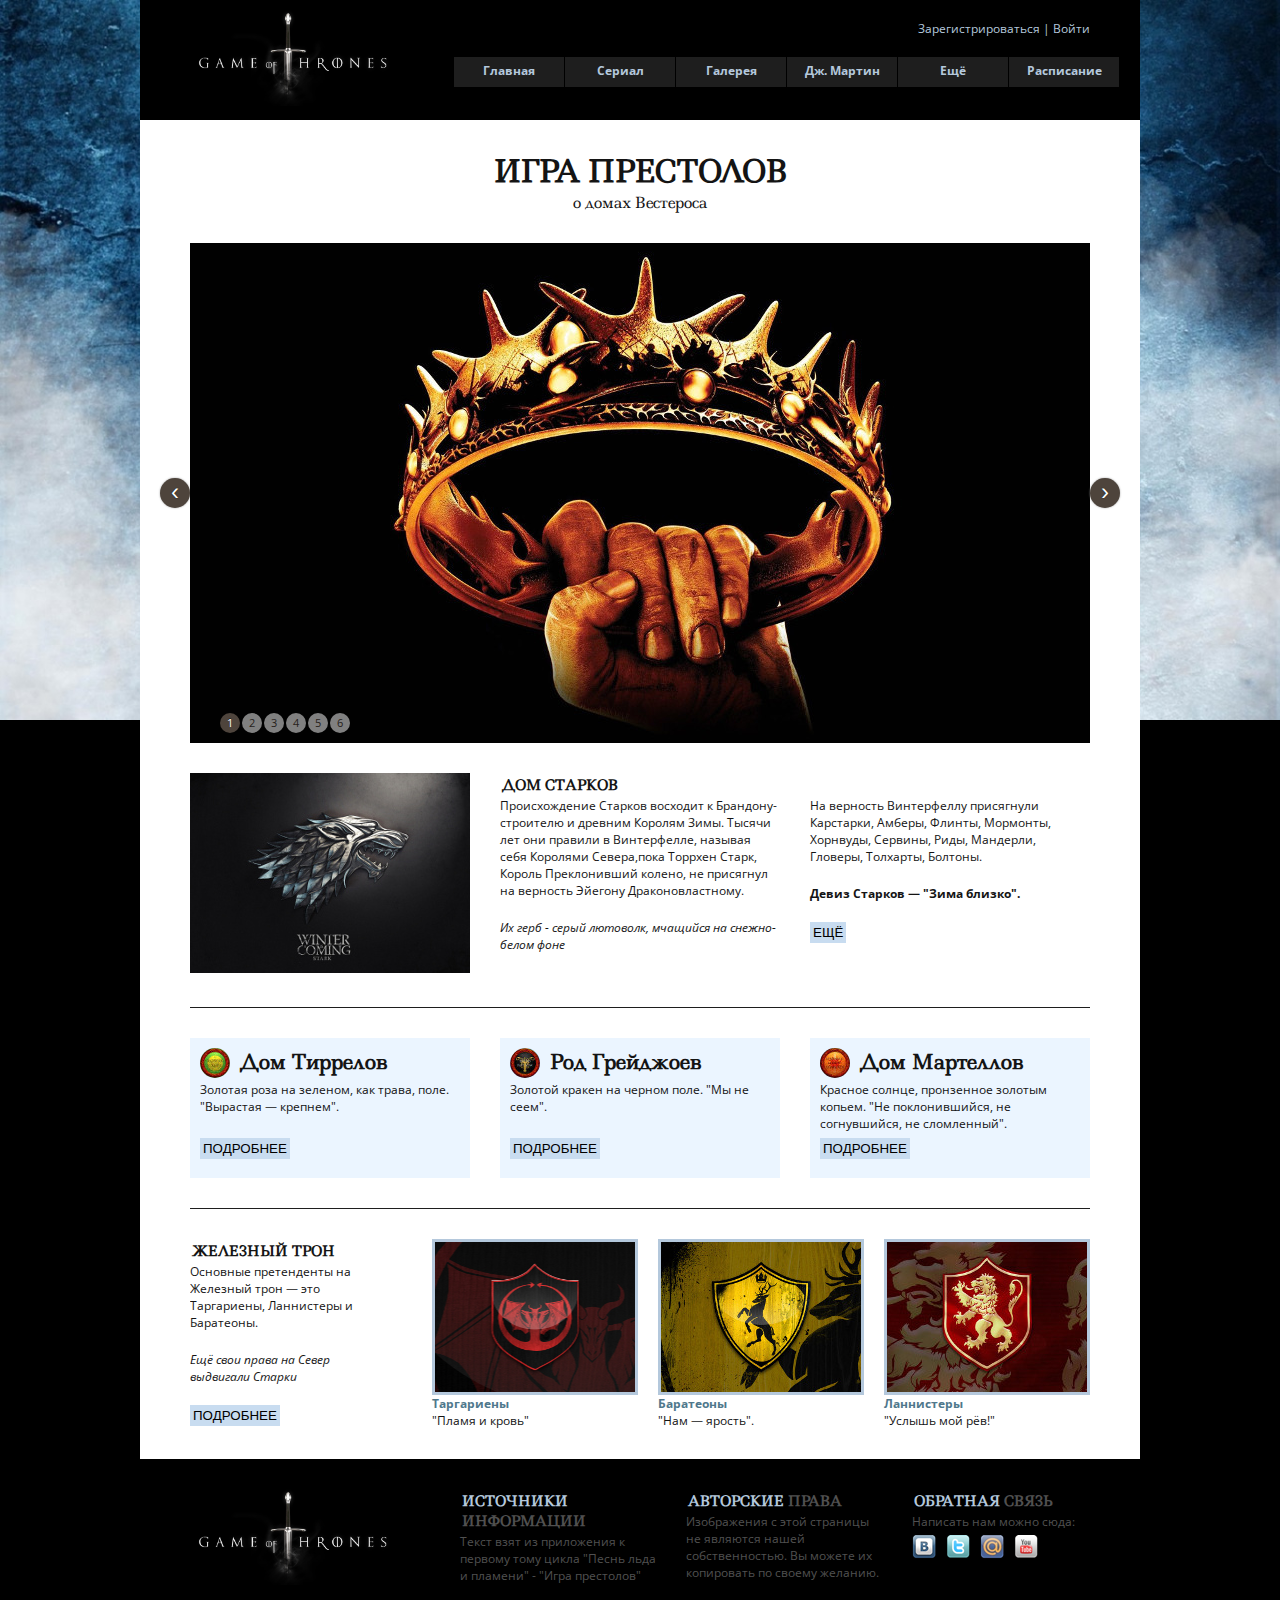
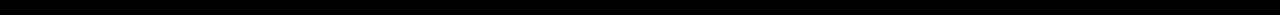
<file: index.html>
<!doctype html> 
<html>
  <head>
    <meta http-equiv="Content-Type" content="text/html" charset="utf-8" />
    <link rel="stylesheet" type="text/css" href="style/style.css" />
    <link rel="stylesheet" type="text/css" href="style/carouselstyle.css" />
    <script type="text/javascript" src="js/login.js"></script> 
    <script type="text/javascript" src="js/lib/jquery-1.11.1.js"></script>
    <script type="text/javascript" src="js/lib/jquery.jcarousel.js"></script>
    <script type="text/javascript" src="js/carousel.js"></script>
    <link rel="shortcut icon" href="style/qroun.gif" />
    <link href='http://fonts.googleapis.com/css?family=Open+Sans&subset=latin,cyrillic' rel='stylesheet' type='text/css'>
    <link href='http://fonts.googleapis.com/css?family=Ledger&subset=latin,cyrillic' rel='stylesheet' type='text/css'>
    <title>Игра престолов</title>
  </head>
  <body>
    <div class="centering">
      <div class="all centered"> 
        <div class="form" id="form">
          <div class="topform">
            <div class="formheader"><h5>Авторизация</h5></div>
            <button class="closebutton" id="hide"></button>
          </div>
          <form class="regform" id="enterForm">   
            <div class="enterinput"><input class="input" type="text" placeholder="Логин"></div>
            <div class="enterinput"><input class="input" type="passmord" placeholder="Пароль"></div>  
          </form>
          <button class="button enterbutton">Вход</button> 
        </div>
        <div class="panel ">
          <a href="index.html"><span class="logo"></span></a>
          <div class="enter-block"><a href="registration.html">Зарегистрироваться </a> | <a href="#" id="enter">Войти</a></div>
          <ul class="menu">
            <li><a href="index.html" >Главная</a></li>
            <li><a href="#">Сериал</a>
              <ul>
                <li><a href="#">1 сезон</a></li>
                <li><a href="#">2 сезон</a></li>
                <li><a href="#">3 сезон</a></li>
                <li><a href="#">4 сезон</a></li>              
              </ul>            
            </li>
            <li><a href="#">Галерея</a>
              <ul>
                <li><a href="#">Актеры</a></li>
                <li><a href="#">Промо</a></li>
                <li><a href="#">Съемки сериала</a></li>
                <li><a href="#">Постеры</a></li> 
                <li><a href="#">Обои</a></li>
                <li><a href="#">Фан-арт</a></li>
                <li><a href="#">Косплей</a></li>             
              </ul>             
            </li>
            <li><a href="#">Дж. Мартин</a>
              <ul>
                <li><a href="#">Книги</a></li>
                <li><a href="#">О писателе</a></li>
                <li><a href="#">Интервью</a></li>           
              </ul>            
            </li>
            <li><a href="#">Ещё</a>
              <ul>
                <li><a href="#">Трейлеры</a></li>
                <li><a href="#">Съемки</a></li>
                <li><a href="#">Фан-видео</a></li>
                <li><a href="#">Новости</a></li>             
              </ul>            
            </li>
            <li><a href="#">Расписание</a></li>      
          </ul>
        </div>
        <div class="content">
          <div class="header">
            <h1>Игра престолов</h1>
            <h4>о домах Вестероса</h4>
          </div>
          <div class="jcarousel-wrapper">
            <a class="jcarousel-control-prev inactive" href="#" > ‹ </a>
            <div class="jcarousel" >
              <ul>
                <li><img src="style/images/1.jpg" width="900" height="500" alt=""></li>
                <li><img src="style/images/2.jpg" width="900" height="500" alt=""></li>
                <li><img src="style/images/3.jpg" width="900" height="500" alt=""></li>
                <li><img src="style/images/4.jpg" width="900" height="500" alt=""></li>
                <li><img src="style/images/5.jpg" width="900" height="500" alt=""></li>
                <li><img src="style/images/6.jpg" width="900" height="500" alt=""></li>
              </ul>
            </div>
           
            <a class="jcarousel-control-next" href="#" > › </a>
            <p class="jcarousel-pagination" >
              <a class="active" href="#1">1</a>
              <a href="#2">2</a>
              <a href="#3">3</a>
              <a href="#4">4</a>
              <a href="#5">5</a>
              <a href="#6">6</a>
            </p>
          </div>
          <div class="starks">
            <div class="image move-right"></div>     
            <h2 class="loong">Дом Старков</h2>
            <div class="columns">
              <div class="column move-right">
                <p class="text move-top"> 
                  Происхождение Старков восходит к Брандону-строителю и древним Королям Зимы. Тысячи лет они правили в Винтерфелле, 
                  называя себя Королями Севера,пока Торрхен Старк, Король Преклонивший колено, не присягнул на верность Эйегону Драконовластному.
                </p>
                <p class="move-bottom cursive">
                  Их герб - серый лютоволк, мчащийся на снежно-белом фоне
                </p>
              </div>
              <div class="column">
                <p class="text move-top">
                  На верность Винтерфеллу присягнули Карстарки, Амберы, Флинты, Мормонты, Хорнвуды, Сервины, Риды, Мандерли, Гловеры, Толхарты, Болтоны. 
                </p>
                <p class="bold move-bottom">Девиз Старков — "Зима близко". </p>
                <button class="button move-bottom">Ещё</button>
              </div>
            </div>
          </div>
          <div class="bordered">
            <div class="blue-block move-right">
              <span class="img tirrel-img"></span> 
              <h3>Дом Тиррелов</h3>
              <p>Золотая роза на зеленом, как трава, поле. "Вырастая — крепнем".</p> 
              <button class="button blue-block-button">Подробнее</button>         
           </div>
           <div class="blue-block move-right">
             <span class="img grayjoy-img"></span> 
             <h3>Род Грейджоев</h3>
             <p>Золотой кракен на черном поле. "Мы не сеем".</p> 
             <button class="button blue-block-button">Подробнее</button>         
            </div>
            <div class="blue-block">
              <span class="img martell-img"></span> 
              <h3>Дом Мартеллов</h3>
                <p>Красное солнце, пронзенное золотым копьем. "Не поклонившийся, не согнувшийся, не сломленный".</p> 
              <button class="button blue-block-button">Подробнее</button>         
            </div>          
          </div> 
          <div class="thron">
            <div class="discription">
              <h2 class="long">Железный трон</h2>
              <p class="column2 text">
                Основные претенденты на Железный трон  — это Таргариены, Ланнистеры и Баратеоны.
              </p>
              <p class="column2 move-bottom cursive">Ещё свои права на Север выдвигали Старки</p>  
              <button class="button move-bottom">Подробнее</button>
            </div>        
            <div class="together">
              <a href="#" class="link bold" ><div class="pic pic1"></div>Таргариены</a>
              <p class="column2 text">"Пламя и кровь"</p>   
            </div>
            <div class="together">
              <a href="#" class="link bold"><div class="pic pic2"></div>Баратеоны</a>
              <p class="column2 text">"Нам — ярость".</p>   
            </div> 
            <div class="together">
              <a href="#" class="link bold" ><div class="pic pic3"></div>Ланнистеры</a>
              <p class="column2 text">"Услышь мой рёв!"</p>   
            </div>        
          </div>   
        </div>
        <div class="basement">
          <a href="index.html"><span class="logo"></span></a>
          <div class="together">
            <h2><span class="colored">Источники</span> информации</h2>
            <p class="column2 text">Текст взят из приложения к первому тому цикла "Песнь льда и пламени" - "Игра престолов"</p>   
          </div>
          <div class="together">
            <h2><span class="colored">Авторские</span> права</h2>
            <p class="column2 text">Изображения с этой страницы не являются нашей собственностью. Вы можете их копировать по своему желанию.</p>   
          </div>
          <div class="together">
            <h2><span class="colored">Обратная</span> связь</h2>
            <p class="column2 text">Написать нам можно сюда: </p> 
            <a href="#" class="icon vk"><span class="tip">В&nbsp;контакте</span></a>
            <a href="#" class="icon twitter"><span class="tip">Twitter</span></a>
            <a href="#" class="icon mail"><span class="tip">Mail</span></a>
            <a href="#" class="icon youtube"><span class="tip">Youtube</span></a>   
          </div>
        </div> 
      </div> 
    </div>  
  </body>
</html>
</file>
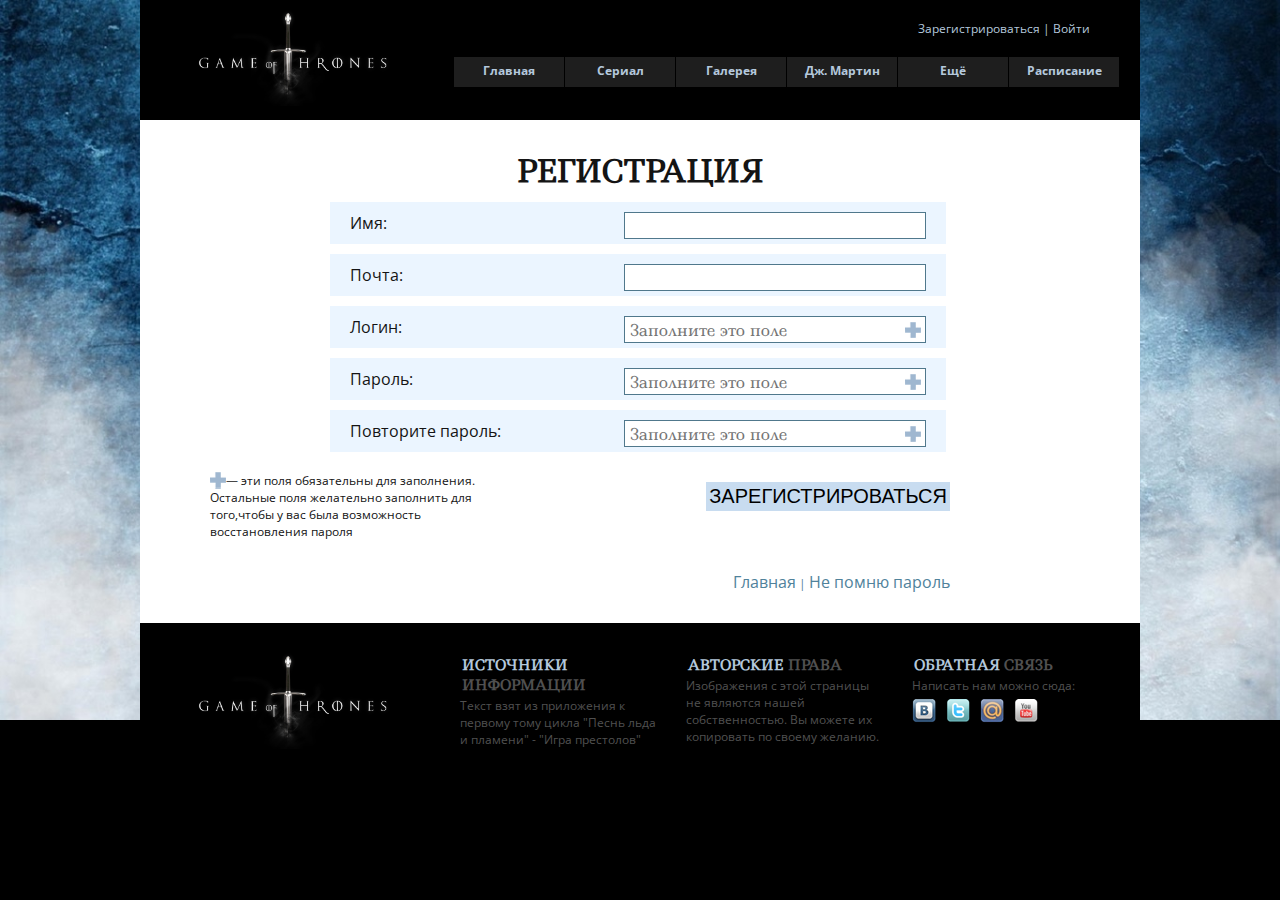
<file: registration.html>
<!doctype html> 
<html>
  <head>
    <meta http-equiv="Content-Type" content="text/html" charset="utf-8" />
    <link rel="stylesheet" type="text/css" href="style/style.css" /> 
    <script src="js/script.js"></script>
    <script src="js/login.js"></script> 
    <link rel="shortcut icon" href="style/qroun.gif" />
    <link href='http://fonts.googleapis.com/css?family=Open+Sans&subset=latin,cyrillic' rel='stylesheet' type='text/css'>
    <link href='http://fonts.googleapis.com/css?family=Ledger&subset=latin,cyrillic' rel='stylesheet' type='text/css'>
    <title>Регистрация</title>
  </head>
  <body>
    <div class="centering">
      <div class="all centered">
      <div class="form" id="form">
        <div class="topform">
          <div class="formheader"><h5>Авторизация</h5></div>
          <button class="closebutton" id="hide"></button>
        </div>
        <form class="regform" id="enterForm">   
          <div class="enterinput"><input class="input" type="text" placeholder="Логин"></div>
          <div class="enterinput"><input class="input" type="passmord" placeholder="Пароль"></div>  
        </form>
	     <button class="button enterbutton">Вход</button> 
      </div>
        <div class="panel">
          <a href="index.html"><span class="logo"></span></a>
          <div class="enter-block"><a href="registration.html">Зарегистрироваться </a> | <a href="#" id="enter">Войти</a></div>
           <ul class="menu">
            <li><a href="index.html">Главная</a></li>
            <li><a href="#">Сериал</a>
              <ul>
                <li><a href="#">1 сезон</a></li>
                <li><a href="#">2 сезон</a></li>
                <li><a href="#">3 сезон</a></li>
                <li><a href="#">4 сезон</a></li>              
              </ul>            
            </li>
            <li><a href="#">Галерея</a>
              <ul>
                <li><a href="#">Актеры</a></li>
                <li><a href="#">Промо</a></li>
                <li><a href="#">Съемки сериала</a></li>
                <li><a href="#">Постеры</a></li> 
                <li><a href="#">Обои</a></li>
                <li><a href="#">Фан-арт</a></li>
                <li><a href="#">Косплей</a></li>             
              </ul>             
            </li>
            <li><a href="#">Дж. Мартин</a>
              <ul>
                <li><a href="#">Книги</a></li>
                <li><a href="#">О писателе</a></li>
                <li><a href="#">Интервью</a></li>           
              </ul>            
            </li>
            <li><a href="#">Ещё</a>
              <ul>
                <li><a href="#">Трейлеры</a></li>
                <li><a href="#">Съемки</a></li>
                <li><a href="#">Фан-видео</a></li>
                <li><a href="#">Новости</a></li>             
              </ul>            
            </li>
            <li><a href="#">Расписание</a></li>      
          </ul>
        </div>
        <div class="registration">  
          <h1>Регистрация</h1>
          <form name="registration" method="post" action="">
            <div class="login ">
              <span class="login-text" id="name">Имя:</span>
              <input type="text" name="yourname" class="login-input">
            </div>
            <div class="login">
              <span class="login-text">Почта:</span>
              <input type="text" name="email" class="login-input">
            </div>
            <div class="login">
              <span class="login-text">Логин:</span>
              <input type="text" name="login" class="login-input required" placeholder="Заполните это поле">
            </div>
            <div class="login">
              <span class="login-text">Пароль:</span> 
              <input type="password" name="pass" class="login-input required" placeholder="Заполните это поле">
            </div> 
            <div class="login">
              <span class="login-text">Повторите пароль:</span> 
              <input type="password" name="copypass" class="login-input required" placeholder="Заполните это поле">
            </div>      
          </form>
          <button id="regbutton" class="button bottom">Зарегистрироваться</button>
          <div class="icon_discription"><span class="plusicon"></span> — эти поля обязательны для заполнения. Остальные поля желательно заполнить для того,чтобы у вас была возможность восстановления пароля</div>
        <div class="goto-block"> <a href="index.html" class="goto">Главная</a> | <a href="" class="goto">Не помню пароль</a></div>
        </div>
        <div class="basement">
          <a href="#"><span class="logo"></span></a>
           <div class="together">
            <h2><span class="colored">Источники</span> информации</h2>
            <p class="column2 text">Текст взят из приложения к первому тому цикла "Песнь льда и пламени" - "Игра престолов"</p>   
          </div>
          <div class="together">
            <h2><span class="colored">Авторские</span> права</h2>
            <p class="column2 text">Изображения с этой страницы не являются нашей собственностью. Вы можете их копировать по своему желанию.</p>   
          </div>
          <div class="together">
            <h2><span class="colored">Обратная</span> связь</h2>
            <p class="column2 text">Написать нам можно сюда: </p> 
            <a href="#" class="icon vk"><span class="tip">В&nbsp;контакте</span></a>
            <a href="#" class="icon twitter"><span class="tip">Twitter</span></a>
            <a href="#" class="icon mail"><span class="tip">Mail</span></a>
            <a href="#" class="icon youtube"><span class="tip">Youtube</span></a>   
          </div>
        </div> 
      </div>
    </div> 
  </body>
</file>
<file: style/style.css>
* {
  padding: 0;
  margin: 0;
}

body {
  background: rgb(0,0,0) url(images/winter.jpg) fixed no-repeat center top;
  background-size: 100%;
  color: rgb(20,20,20);
  font-family: 'Open Sans', sans-serif;
  font-size: 12px;
}

.all {
  width: 1000px;
  overflow: hidden;
  background-color:rgb(255,255,255);
}

/*top*/

.panel {
  display: block;
  float: left;
  padding: 10px 0;
  background-color: rgb(0,0,0);
  width: 100%;
  height: 100px;
  margin-bottom: 30px;
}

.enter-block {
  float: right;
  padding-left: 300px;
  margin: 10px 50px 0 0;
  color: rgb(180,200,220);
}

.menu {
  float: right;
  margin-right: 20px;
  margin-top: 20px; 
}

.menu li {
  display: block; 
  height: 20px;
  background-color: rgb(30,30,30);
  font-weight: bold;
}

.menu>li {
  float: left;
  padding: 5px 0 5px 0;
  width: 110px;
  border-right: 1px solid rgb(0,0,0);
  text-align: center;
}

.menu>li a {
  display: block;
  width: 100%;
  height: 100%; 
}

.menu ul {
  padding: 0;
  position: relative;
  top: 15px;
  visibility: hidden;
  display: block;
  transition: 1s 0s;
  opacity: 0;
}

.menu>li:hover>ul {
  visibility: visible;
  transition: 1s 0s;
  opacity: 1;
}

.menu li:first-child::after{
  content: ''; 
  position: absolute; 
  top: -10px;
  left: 30px; 
  border: 5px solid transparent; 
  border-bottom: 5px solid rgb(30,30,30); 
}

.menu ul>li {
  padding: 5px 0 5px 5px;
  border-bottom: 1px solid rgb(0,0,0);
  text-align: left;
  width: 150px;
}

.menu ul>li:last-child {
  border-bottom: none;
}

/*first part of content: picture with header*/

.content>* {
  margin: 30px 50px;
}

.header {
  text-align: center;
  margin-bottom: 30px;
}

/*second: pic and 2 columns*/

.starks {
  width: 100%;
  padding-top: 30px;
  overflow: hidden;
}

.column {
  margin-top: 30px;
  float: left;
  height: 150px;
  width: 280px;
}

/*third: 3 columns*/

.blue-block {
  float: left;
  padding: 10px;
  background-color: rgb(235,245,255);
  width: 260px;
  height: 120px;
} 

.blue-block p {
  height: 90px;
}

.blue-block:hover h3 {
  color: rgb(100,150,175);
}

/*4th: column and 3 images*/

.thron {
  overflow: hidden;
}

.column2 {
  width: 200px;
}

.discription {
  margin-right: 18px;
  float: left;
}

.together {
  float: left;
  margin-left: 20px;
  width: 206px;
}

/*bottom*/

.basement {
  display: block;
  float: left;
  overflow: hidden;
  background-color: rgb(0,0,0);
  color: rgb(80,80,80);
  width: 100%;
  padding: 30px 0;
}

.tip {
  background-color: rgb(180,200,220);
  color: rgb(20,20,20);
  position: relative;
  top: 35px;
  visibility: hidden;
  opacity: 0;
  transition: 1s 0s;
  padding: 5px;
  border-radius: 5px;
}

.vk .tip {
  right: 22px; 
}

.twitter .tip {
  right: 15px;
}

.mail .tip {
  right: 8px;
}

.youtube .tip {
  right: 17px;
}

.tip::after{
  content: ''; 
  position: absolute; 
  bottom: 26px; 
  border: 5px solid transparent; 
  border-bottom: 5px solid rgb(180,200,220); 
}

.vk .tip::after {
  left: 30px; 
}

.twitter .tip::after {
  left: 22px; 
}

.mail .tip::after {
  left: 15px; 
}

.youtube .tip::after {
  left: 25px; 
}


.icon:hover .tip {
  visibility: visible;
  opacity: 1;
}

/*login*/

.registration {
  margin-top: 100px;
  padding: 20px;
}

.registration .button {
  font-size: 20px;
  float: right;
  margin: 30px 170px 30px 200px;
}

.login {
  width: 60%;
  margin: 10px 0 0 170px;
  padding: 10px 20px;
  background-color: rgb(235,245,255);
}

.login-text {
  font-size: 16px;
}

.login-input{
  height: 25px;
  width: 290px;
  padding: 0 5px;
  float: right;
  font-size: 16px;
  font-family: 'Ledger', serif;
  border: 1px solid rgb(80,120,140);
  background-repeat: no-repeat;
  background-position: right center;
}

.required {
  background-image: url(icons/plus.png);
}

.login-input:focus, 
.input:focus {
  box-shadow: 0 0 5px 2px rgb(200,220,240);
}

.icon_discription {
  margin: 20px 0  0 50px;
}

.goto-block {
  float: right;
  margin: 30px 170px 30px 300px;
  color: rgb(80,130,155);
}

/* enter-block*/

.form {
  visibility: hidden;
  opacity: 0;
  transition: 1s 0s;
  z-index: 2; 
  width:360px; 
  position: fixed;
  right: 50%;
  top: 50%;
  margin-top: -100px;
  margin-right: -160px; 
  box-shadow: 0 0 5px 2px rgb(200,220,240); 
  border: 1px solid rgb(235,245,255); 
  background-color: rgb(255,255,255); 
}

.formheader {
  width: 340px;
  padding: 15px 10px;
  margin-bottom: 20px;
  float: left;
  background-color: rgb(20,20,20);
}
 
.input {
  display:block; 
  height: 25px;
  width: 260px;
  padding: 0 5px;
  float: right;
  font-size: 16px;
  font-family: 'Ledger', serif;
  border: 1px solid rgb(80,120,140); 
  margin:5px
}

.enterinput {
  float: left;
  margin: 0 0 5px 25px;
  padding: 5px 15px;
  background-color: rgb(235,245,255);
}

.closebutton {
  border:1px solid rgb(200,220,240);
  border-radius: 10px;
  margin:-97px -7px 10px 0; 
  height:20px; 
  background-color:rgb(255,255,255); 
  background-image: url(icons/close.png);
  background-position: center center;
  box-shadow: 0 0 3px 2px rgb(200,220,240); 
  width:20px; 
  float:right      
}

.closebutton:hover {
  background-color:  rgb(200,220,240);
  background-image: url(icons/closehover.png);
}

.enterbutton {
  font-size: 15px;
  margin:5px 20px 5px 294px;      
}

/* links */

.goto {
  font-size: 16px;
  color: rgb(80,130,155);
  text-decoration: none;
}

.goto:hover {
  color: rgb(20,20,20);
}

.enter-block a {
  color: rgb(180,200,220); 
  text-decoration: none;
}

.enter-block a:hover {
  color:rgb(255,255,255);
}

.link {
  text-decoration: none;
  color: rgb(80,120,140);
}

.link:hover {
  text-decoration: underline;
} 


.menu li a{
  text-decoration: none;
  color: rgb(180,200,220);
}

.menu li:hover>a {
  color: rgb(255,255,255);
}

.menu ul>li:hover {
  background-color: rgb(60,60,60);
} 

.menu li:first-child:hover::after{
  border-bottom: 5px solid rgb(60,60,60);
}
 
/* images */

.plusicon {
  background-image: url(icons/plus.png);
  width: 16px;
  height: 17px;
  display: block;
  float: left;
}

.img {
  display: block;
  float: left;
  width: 30px;
  height: 30px;
  border: 0;
  border-radius: 15px;
  background-color: black;
  margin-right: 5px;
}

.tirrel-img {
  background-image: url(images/tirrel.jpg);
} 

.martell-img {
  background-image: url(images/martell.jpg);
} 

.grayjoy-img {
  background-image: url(images/grayjoy.jpg);
} 

.logo {
  display: block;
  float: left;
  margin: 0 50px;
  width: 200px;
  height: 96px;
  background-image: url(images/logo.jpg);
  background-size: cover;
}

.image {
  background-image: url(images/stark.jpeg);
  float: left;
  background-size: cover;
  height: 200px;
  width: 280px;
}

.icon {
  width: 24px;
  height: 24px; 
  background-position: 0 0;
  float: left;
  margin-right: 10px;
  margin-top: 5px;
  text-decoration: none;
}

.icon:hover {
  box-shadow: inset 0 0 2px 2px rgb(0,0,0);
}

.icon:focus {
  border: 0px solid black;
} 


.twitter {
  background-image: url(icons/twitter.png);
}

.vk{
  background-image: url(icons/vkontakte.png);
}

.youtube{
  background-image: url(icons/youtube.png);
}

.mail{
  background-image: url(icons/mail.png);
}

.pic {
  width: 200px;
  height: 150px;
  border: 3px solid rgb(180,200,220);
  background-size: cover;
  background-position: center center;
}

.pic1 {
  background-image:url(images/targarien.jpg); 
}

.pic2 {
  background-image:url(images/barateon.jpg); 
}

.pic3 {
  background-image:url(images/lannister.jpg); 
}

/* properties */

.bordered {
  padding: 30px 0;
  border-top: 1px solid rgb(30,30,30);
  border-bottom: 1px solid rgb(30,30,30); 
  overflow: hidden; 
}

.colored {
  color: rgb(180,200,220);
}

.move-top {
  margin-top: -30px;
}

.move-bottom {
  margin-top: 20px;
}

.cursive {
  font-style: italic;
}

.bold {
  font-weight: bold;
}

.move-right {
  margin-right: 30px;
}

.centering {
  padding-left: 50%;
}

.centered {
  margin-left: -500px;
}

.loong {
  width: 586px;
}

.button {
  border-width: 0px;
  padding: 3px;
  text-transform: uppercase;
  background-color:rgb(200,220,240);
}

.button:hover {
  color: rgb(255,255,255);
  background-color: rgb(100,150,175);
}

/*headers*/

h1,h2,h3,h4,h5 {
  font-family: 'Ledger', serif;
}

h1 {
  font-size: 30px;
  text-transform: uppercase;
  text-align: center;
}

h2 {	
  float: left;
  font-size: 14px;
  padding: 2px;
  width: 200px;
  text-transform: uppercase;
}

h3 {
  float: left; 
  font-size: 20px;
  padding: 5px;
  margin-top: -5px;
  width: 210px;
}

h4 {
  font-size: 15px;
  font-weight: normal;
}

h5 {
  font-size: 30px;
  color: rgb(200,220,240);
  float: left;
  font-weight: normal;
}
</file>
<file: style/carouselstyle.css>
.jcarousel {
  position: relative;
  float: left;
  overflow: hidden;
  width: 900px;
  height: 500px; 
}

.jcarousel-wrapper {
  width: 1000px;
  margin-left: 20px;
}

.jcarousel ul {
  width: 20000em;
  position: relative;
  list-style: none;
  margin: 0;
  padding: 0;
}
.jcarousel li {
  float: left;
}
 
.jcarousel-control-prev,
.jcarousel-control-next {
  position: relative;
  top: 235px;
  width: 30px;
  height: 30px;
  text-align: center;
  background: #4E443C;
  color: #fff;
  text-decoration: none;
  text-shadow: 0 0 1px #000;
  font: 24px/27px Arial, sans-serif;
  border-radius: 30px;
  box-shadow: 0 0 2px #999;
}

.jcarousel-control-prev {
 float: left; 
}

.jcarousel-control-next {
 float: left;
}

.jcarousel-control-prev:hover span,
.jcarousel-control-next:hover span {
  display: block;
}

.jcarousel-control-prev.inactive,
.jcarousel-control-next.inactive {
  opacity: .5;
  cursor: default;
}
.jcarousel-pagination {
  position: relative;
  float: left;
  margin-left: 60px;
  margin-top: -30px;
}

.jcarousel-pagination a {
  text-decoration: none;
  display: block;
  float: left;  
  font-size: 11px;
  line-height: 14px;
  width: 14px;  
  background: #fff;
  color: #4E443C;
  border-radius: 14px;
  padding: 3px;
  text-align: center;  
  margin-right: 2px;  
  opacity: .5;
}

.jcarousel-pagination a.active {
  background: #4E443C;
  color: #fff;
  opacity: 1;
  text-shadow: 0 -1px 0 rgba(0, 0, 0, 0.5);
}
</file>
